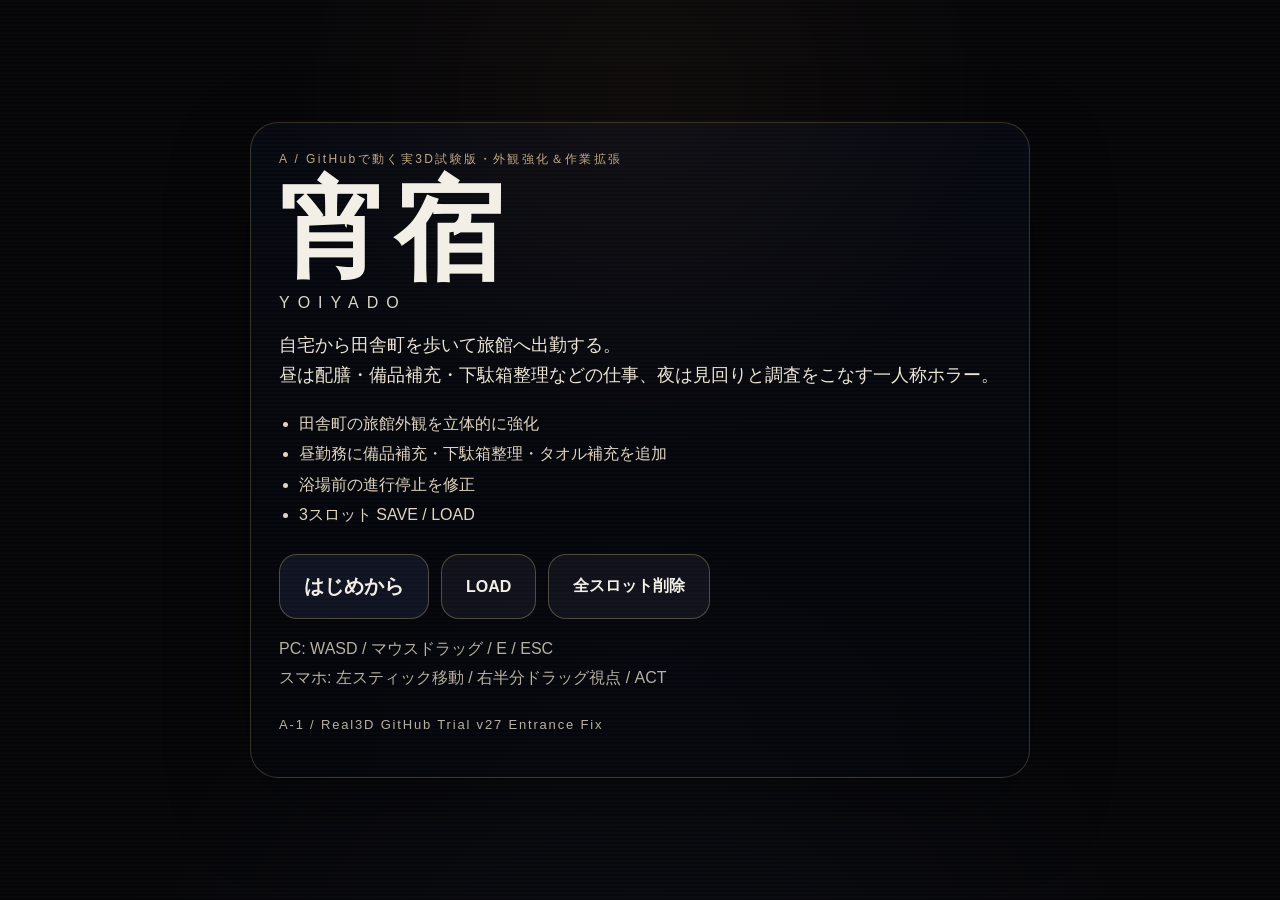
<file: index.html>
<!doctype html>
<html lang="ja">
<head>
  <meta charset="utf-8">
  <meta name="viewport" content="width=device-width, initial-scale=1, maximum-scale=1, user-scalable=no, viewport-fit=cover">
  <title>宵宿 A-1 Real3D Test v27</title>
  <link rel="stylesheet" href="styles.css?v=27">
</head>
<body class="title-body">
  <div class="crt"></div>
  <main class="title-shell">
    <div class="title-card">
      <p class="eyebrow">A / GitHubで動く実3D試験版・外観強化＆作業拡張</p>
      <h1>宵宿</h1>
      <p class="roman">YOIYADO</p>
      <p class="lead">自宅から田舎町を歩いて旅館へ出勤する。<br>昼は配膳・備品補充・下駄箱整理などの仕事、夜は見回りと調査をこなす一人称ホラー。</p>
      <ul class="feature-list">
        <li>田舎町の旅館外観を立体的に強化</li>
        <li>昼勤務に備品補充・下駄箱整理・タオル補充を追加</li>
        <li>浴場前の進行停止を修正</li>
        <li>3スロット SAVE / LOAD</li>
      </ul>
      <div class="title-actions">
        <a class="main-btn" href="play.html?new=1">はじめから</a>
        <button class="sub-btn" id="open-title-load">LOAD</button>
        <button class="sub-btn" id="wipe-save">全スロット削除</button>
      </div>
      <p class="hint">PC: WASD / マウスドラッグ / E / ESC<br>スマホ: 左スティック移動 / 右半分ドラッグ視点 / ACT</p>
      <p class="version">A-1 / Real3D GitHub Trial v27 Entrance Fix</p>
    </div>
  </main>

  <div id="title-slot-overlay" class="overlay hidden title-slot-overlay">
    <div class="menu-card slot-card">
      <h2>LOAD</h2>
      <p class="slot-note">読み込むセーブデータを選んでください。</p>
      <div id="title-slot-list" class="slot-list"></div>
      <button id="close-title-load">閉じる</button>
    </div>
  </div>

  <script>
    (function(){
      const SAVE_PREFIX = 'yoiyado_real3d_a1_v27_slot_';
      const overlay = document.getElementById('title-slot-overlay');
      const list = document.getElementById('title-slot-list');
      const openBtn = document.getElementById('open-title-load');
      const closeBtn = document.getElementById('close-title-load');
      const wipeBtn = document.getElementById('wipe-save');

      function slotKey(n){ return SAVE_PREFIX + n; }
      function escapeHtml(str){ return String(str).replace(/[&<>"]/g, s => ({'&':'&amp;','<':'&lt;','>':'&gt;','"':'&quot;'}[s])); }
      function renderSlots(){
        const labels = { start_note:'机へ', leave_home:'玄関へ', walk_to_ryokan:'旅館入口へ', talk_okami:'女将へ', get_tray:'厨房へ', deliver_201:'201号室へ', report_okami:'帳場へ戻る', stock_amenities:'戸棚へ', place_amenities:'備品箱へ', arrange_slippers:'下駄箱前へ', restock_towels:'浴場前へ', answer_phone:'浴場前へ', inspect_archive:'宿帳庫へ', escape_archive:'帳場へ逃げる', sleep_day1:'布団へ', leave_home_day2:'玄関へ', commute_day2:'旅館入口へ', talk_maid:'仲居へ', inspect_north:'北廊下へ', inspect_detached:'離れ通路へ', escape_detached:'帳場へ逃げる', finale:'女将へ' };
        list.innerHTML = '';
        for (let i=1;i<=3;i++){
          const raw = localStorage.getItem(slotKey(i));
          const wrap = document.createElement('div');
          wrap.className = 'slot-row';
          const btn = document.createElement('button');
          btn.className = 'slot-btn';
          if(raw){
            try{
              const data = JSON.parse(raw);
              const area = data.areaLabel || data.area || '不明';
              const objective = labels[data.step] || data.step || '進行中';
              btn.innerHTML = '<strong>SLOT ' + i + '</strong><span>' + escapeHtml(area) + ' / ' + escapeHtml(objective) + '</span>';
              btn.addEventListener('click', ()=>{ location.href = 'play.html?slot=' + i; });
            }catch(e){
              btn.innerHTML = '<strong>SLOT ' + i + '</strong><span>読込失敗</span>';
              btn.disabled = true;
            }
          }else{
            btn.innerHTML = '<strong>SLOT ' + i + '</strong><span>空き</span>';
            btn.disabled = true;
          }
          wrap.appendChild(btn);
          list.appendChild(wrap);
        }
      }
      openBtn.addEventListener('click', function(){ renderSlots(); overlay.classList.remove('hidden'); });
      closeBtn.addEventListener('click', function(){ overlay.classList.add('hidden'); });
      overlay.addEventListener('click', function(e){ if(e.target === overlay) overlay.classList.add('hidden'); });
      wipeBtn.addEventListener('click', function(){
        for(let i=1;i<=3;i++) localStorage.removeItem(slotKey(i));
        alert('3つのセーブスロットを削除しました');
        renderSlots();
      });
    })();
  </script>
</body>
</html>
</file>
<file: styles.css>
:root{
  --bg:#050507;
  --panel:rgba(6,8,15,.82);
  --panel-2:rgba(10,12,22,.92);
  --line:rgba(177,162,122,.28);
  --text:#f2efe6;
  --sub:#bfa883;
  --accent:#d6c18f;
  --danger:#d06b60;
  --safe-top:env(safe-area-inset-top, 0px);
  --safe-bottom:env(safe-area-inset-bottom, 0px);
  --safe-left:env(safe-area-inset-left, 0px);
  --safe-right:env(safe-area-inset-right, 0px);
}
*{box-sizing:border-box; -webkit-tap-highlight-color:transparent; touch-action:manipulation;}
html,body{margin:0; padding:0; width:100%; height:100%; overflow:hidden; background:var(--bg); color:var(--text); font-family:-apple-system,BlinkMacSystemFont,"Hiragino Sans","Yu Gothic UI",sans-serif;}
body{overscroll-behavior:none;}
.title-body,.play-body{position:relative;}
.crt{pointer-events:none; position:fixed; inset:0; background:
  repeating-linear-gradient(180deg, rgba(255,255,255,.02) 0 2px, rgba(0,0,0,0) 2px 4px),
  radial-gradient(circle at 50% 10%, rgba(255,164,96,.06), transparent 35%),
  radial-gradient(circle at 50% 120%, rgba(60,74,130,.14), transparent 45%);
  mix-blend-mode:screen; opacity:.65; z-index:4;
}
.title-shell{position:relative; z-index:2; display:grid; place-items:center; min-height:100%; padding:24px;}
.title-card{max-width:780px; width:min(92vw,780px); padding:28px; border:1px solid var(--line); border-radius:28px; background:linear-gradient(180deg, rgba(7,9,17,.95), rgba(3,4,8,.92)); box-shadow:0 30px 80px rgba(0,0,0,.45);}
.eyebrow{margin:0 0 8px; letter-spacing:.2em; color:var(--sub); font-size:12px;}
.title-card h1{font-size:clamp(56px,12vw,110px); margin:0; line-height:1; letter-spacing:.04em;}
.roman{margin:8px 0 18px; letter-spacing:.5em; color:#d8d4c8;}
.lead{font-size:18px; line-height:1.7; color:#ece5d5;}
.feature-list{padding-left:20px; line-height:1.9; color:#dfd4bf;}
.title-actions{display:flex; gap:12px; flex-wrap:wrap; margin-top:24px;}
.main-btn,.sub-btn{appearance:none; border:none; cursor:pointer; text-decoration:none; color:var(--text); background:rgba(16,19,34,.95); border:1px solid rgba(216,193,143,.32); border-radius:18px; padding:18px 24px; font-size:20px; font-weight:700;}
.sub-btn{background:rgba(17,18,26,.9); font-size:16px;}
.hint,.version{color:#b7b0a1; line-height:1.8;}
.version{margin-top:20px; font-size:13px; letter-spacing:.14em;}

#game-root{position:fixed; inset:0; overflow:hidden; background:#020306;}
#game-canvas{position:absolute; inset:0; width:100%; height:100%; display:block;}
.hud{position:absolute; inset:0; z-index:3; pointer-events:none;}
.hud-left,.hud-right{position:absolute; top:calc(var(--safe-top) + 14px); display:flex; gap:10px; align-items:flex-start;}
.hud-left{left:calc(var(--safe-left) + 14px); flex-direction:column;}
.hud-right{right:calc(var(--safe-right) + 14px); flex-direction:column; align-items:flex-end;}
.badge,.distance-pill,.menu-btn,.objective-panel,.prompt,.menu-card,.dialogue,.joystick-base,.act-btn,.look-zone,#minimap{backdrop-filter:blur(10px); background:var(--panel); border:1px solid var(--line); box-shadow:0 16px 34px rgba(0,0,0,.28);}
.badge{padding:8px 10px; border-radius:14px; min-width:76px; font-weight:700; text-align:center; font-size:13px;}
.badge.secondary{color:#e5d1ad; opacity:.92;}
#objective-panel,#minimap{display:none !important;}
.distance-pill{padding:10px 14px; border-radius:18px; font-weight:700; font-size:16px; color:#f0d68e; max-width:min(58vw, 320px); white-space:nowrap; overflow:hidden; text-overflow:ellipsis;}
.menu-btn{pointer-events:auto; appearance:none; border:none; color:var(--text); padding:12px 20px; border-radius:18px; font-weight:800; font-size:16px; cursor:pointer;}
.objective-panel{position:absolute; left:calc(var(--safe-left) + 18px); bottom:calc(var(--safe-bottom) + 142px); width:min(440px, calc(100vw - 172px)); padding:16px 18px; border-radius:20px;}
.objective-title{font-size:12px; letter-spacing:.18em; color:var(--sub); margin-bottom:8px;}
.objective-text{font-size:24px; font-weight:800; line-height:1.35;}
.objective-sub{margin-top:6px; color:#cbc0a7;}
.prompt{position:absolute; top:calc(var(--safe-top) + 132px); left:calc(var(--safe-left) + 168px); bottom:auto; transform:none; min-width:220px; max-width:min(46vw, 360px); padding:12px 18px; border-radius:18px; text-align:center; font-weight:700; opacity:0; transition:.18s ease; z-index:3; pointer-events:none; white-space:nowrap; overflow:hidden; text-overflow:ellipsis;}
.prompt.show{opacity:1;}
@media (max-width: 900px){
  .prompt{top:calc(var(--safe-top) + 146px); left:calc(var(--safe-left) + 122px); max-width:min(52vw, 280px); font-size:14px; padding:10px 14px;}
}

#minimap{position:absolute; top:calc(var(--safe-top) + 86px); right:calc(var(--safe-right) + 14px); width:270px; height:150px; border-radius:22px; padding:0;}
.joystick-zone{position:absolute; z-index:3; left:calc(var(--safe-left) + 18px); bottom:calc(var(--safe-bottom) + 18px); width:150px; height:150px; pointer-events:auto; touch-action:none;}
.move-label{position:absolute; left:14px; top:10px; color:rgba(203,195,178,.62); font-size:12px; letter-spacing:.18em;}
.joystick-base{position:absolute; inset:0; border-radius:28px; display:grid; place-items:center; background:rgba(6,8,15,.28); border:1px solid rgba(177,162,122,.14); box-shadow:0 10px 22px rgba(0,0,0,.14);} 
.joystick-knob{width:56px; height:56px; border-radius:50%; background:rgba(255,255,255,.16); border:1px solid rgba(255,255,255,.18); transform:translate3d(0,0,0);} 
.look-zone{position:absolute; z-index:3; right:calc(var(--safe-right) + 118px); bottom:calc(var(--safe-bottom) + 22px); width:118px; height:64px; border-radius:20px; display:grid; place-items:center; color:rgba(185,177,162,.38); font-size:11px; letter-spacing:.16em; pointer-events:none; background:rgba(6,8,15,.06); border:1px solid rgba(177,162,122,.05);} 
.act-btn{position:absolute; z-index:3; right:calc(var(--safe-right) + 18px); bottom:calc(var(--safe-bottom) + 18px); width:150px; height:92px; border-radius:26px; pointer-events:auto; appearance:none; border:none; color:rgba(255,255,255,.94); font-size:40px; font-weight:900; letter-spacing:.04em; background:rgba(6,8,15,.30); border:1px solid rgba(177,162,122,.14); box-shadow:0 10px 22px rgba(0,0,0,.14);} 
.dialogue{position:absolute; left:18px; right:18px; bottom:calc(var(--safe-bottom) + 18px); z-index:5; pointer-events:auto; border-radius:24px; display:grid; grid-template-columns:130px 1fr; overflow:hidden;}
.portrait{min-height:180px; background:linear-gradient(180deg, rgba(58,61,80,.65), rgba(14,16,24,.8)); display:grid; place-items:center;}
.dialogue-box{padding:18px 20px 22px;}
.dialogue-name{font-size:18px; color:var(--accent); font-weight:800; margin-bottom:8px;}
.dialogue-text{font-size:24px; line-height:1.6; white-space:pre-wrap;}
.dialogue-continue{margin-top:10px; color:#b8afa0; font-size:14px;}
.overlay{position:absolute; inset:0; z-index:6; display:grid; place-items:center; background:rgba(0,0,0,.42);}
.menu-card{width:min(92vw,420px); padding:28px; border-radius:26px; text-align:center; background:var(--panel-2);}
.menu-card h2{margin:0 0 16px; font-size:30px;}
.menu-card p{line-height:1.8; color:#d5c7b3;}
.menu-card button{appearance:none; display:block; width:100%; margin-top:10px; padding:16px 18px; border-radius:18px; border:1px solid rgba(216,193,143,.32); background:rgba(17,19,30,.96); color:var(--text); font-size:18px; font-weight:800;}
.hidden{display:none !important;}

@media (max-width: 900px){
  .title-card{padding:24px 18px 20px;}
  .lead{font-size:16px;}
  .feature-list{font-size:14px;}
  .distance-pill{font-size:14px; max-width:58vw;}
  .badge{min-width:76px; padding:8px 10px; font-size:13px;}
  .act-btn{width:122px; height:82px; font-size:34px;}
  .look-zone{right:calc(var(--safe-right) + 98px); width:94px; font-size:10px;}
  .joystick-zone{width:136px; height:136px;}
  .dialogue{grid-template-columns:96px 1fr;}
  .portrait{min-height:142px;}
  .dialogue-text{font-size:18px;}
}


.slot-card{max-width:min(92vw,560px);}
.slot-note{margin:0 0 12px; color:#d5c7b3; line-height:1.6;}
.slot-list{display:grid; gap:10px;}
.slot-row{display:grid;}
.slot-btn{appearance:none; width:100%; text-align:left; display:grid; gap:4px; padding:16px 18px; border-radius:18px; border:1px solid rgba(216,193,143,.32); background:rgba(17,19,30,.96); color:var(--text);}
.slot-btn strong{font-size:16px; letter-spacing:.08em;}
.slot-btn span{font-size:14px; color:#d5c7b3;}
.slot-btn:disabled{opacity:.48;}
.title-slot-overlay{z-index:6;}
</file>
